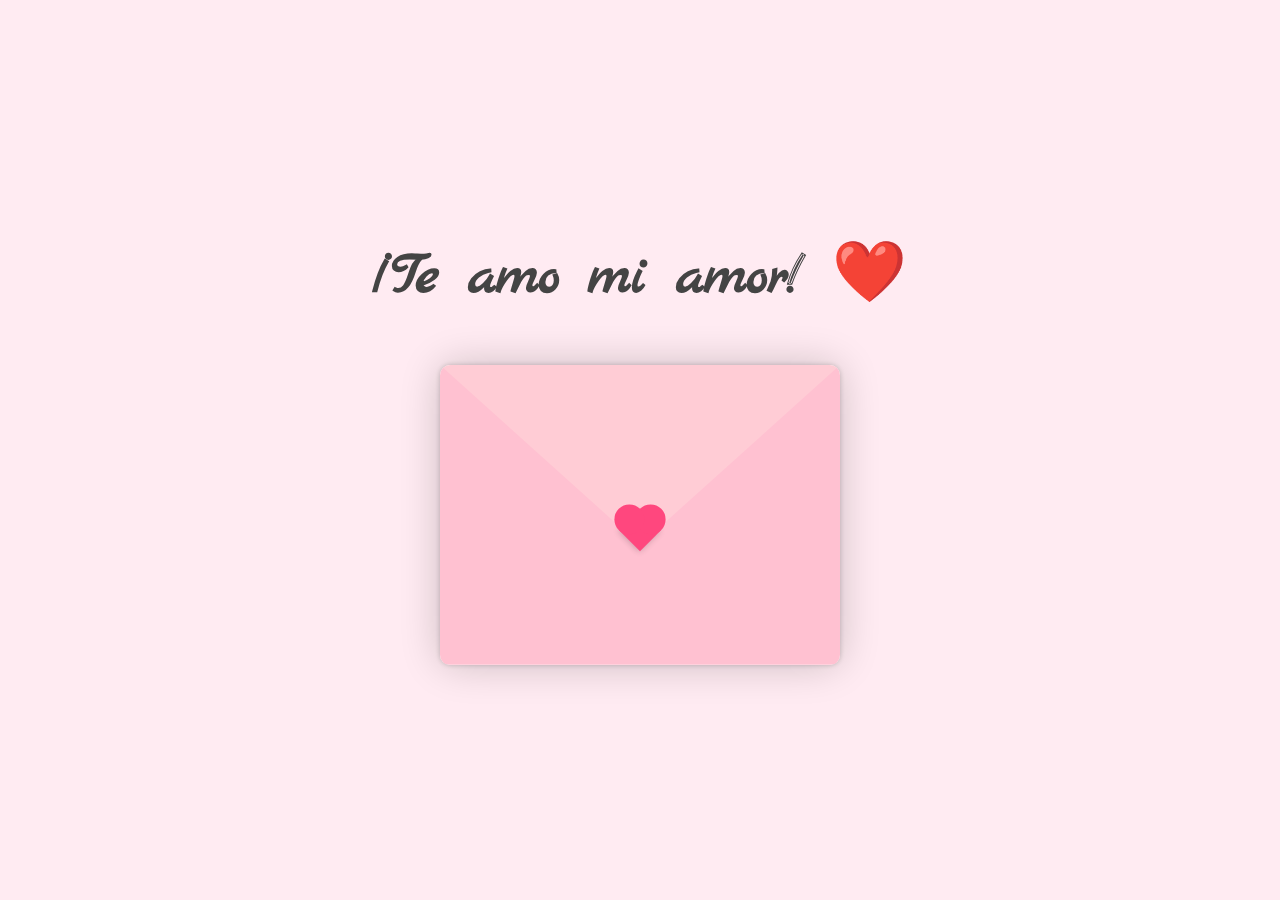
<file: index.html>
<!DOCTYPE html>
<html lang="en">
<head>
    <meta charset="UTF-8">
    <meta name="viewport" content="width=device-width, initial-scale=1.0">
    <link rel="preconnect" href="https://fonts.googleapis.com">
    <link rel="preconnect" href="https://fonts.gstatic.com" crossorigin>
    <link href="https://fonts.googleapis.com/css2?family=Marck+Script&display=swap" rel="stylesheet">
    <link rel="stylesheet" href="style.css">
    <title>Carta de </title>
</head>
<body>
    <h1>¡Te amo mi amor! ❤️</h1>
    <div class="container">
        <div class="envelope-wrapper ">
            <div class="envelope">
                <div class="letter">
                    <div class="text">
                        <strong>Querida Estrella</strong>
                        <p>
                            <p>Desde que entraste en mi vida, todo tiene más sentido, como si alguien hubiera optimizado mi código interno para la felicidad. Eres esa <strong>constante</strong> que nunca quiero redefinir, la <em>función perfecta</em> que siempre devuelve alegría.</p>

<p>Si fueras un <strong>algoritmo</strong>, serías el más eficiente para hacerme sonreír. Si fueras un <em>bug</em>, serías el único que nunca querría corregir. Y si fueras una <strong>aplicación</strong>, serías la que siempre tengo anclada en mi corazón.</p>

<p>A tu lado, cada día es una <strong>versión mejorada</strong> de mi vida, con más momentos inolvidables y menos errores (bueno, algunos, pero todos adorables).</p>

<p>Gracias por ser <strong>mi persona favorita</strong>, mi inspiración y mi mejor historia.</p>

<p>Con mucho <strong>código</strong> (y aún más <strong>amor</strong>),<br> 
<em>Tu programador enamorado.</em></p>

<p style="font-size: 0.9em; color: grey;">PD: Si esta carta fuera un programa, su salida sería:</p>
<code>"Eres lo mejor que me ha pasado."</code>
                        </p>
                        
                    </div>
                </div>
            </div>
            <div class="heart"></div>
            <div class="tap-right"></div>
            <div class="tap-left"></div>
        </div>
    </div>
    
    <script src="script.js"></script>
</body>
</html>
</file>
<file: style.css>
* {
    margin: 0;
    padding: 0;
    box-sizing: border-box;
}

:root {
    --primary: #fff;
    --bg-color: #ffebf2; /* Soft pink background */
    --bg-envelope-color: #ffe3ed; /* Light pink envelope */
    --envelope-tab: #ffccd5; /* Darker pink tab */
    --envelope-cover: #ffc1d1; /* Medium pink cover */
    --shadow-color: rgba(0, 0, 0, 0.2);
    --txt-color:  #003049; /* Deep red text */
    --heart-color: #ff477e; /* Bright pink heart */
}

body {
    background: var(--bg-color);
    display: flex;
    align-items: center;
    justify-content: center;
    flex-direction: column;
    height: 100vh;
}

h1 {
    font-family: "Marck Script", serif;
    text-align: center;
    font-size: 60px;
    margin-bottom: 50px;
    color: #444;
}

.container {
    width: 400px;
}

.container > .envelope-wrapper {
    position: relative;
    background-color: var(--bg-envelope-color);
    box-shadow: 0 0 40px var(--shadow-color);
    border-radius: 15px;
}

.envelope-wrapper > .envelope {
    position: relative;
    width: 400px;
    height: 300px;
}

.envelope-wrapper > .envelope::before {
    content: "";
    position: absolute;
    top: 0;
    left: 0;
    right: 0;
    z-index: 4;
    border-top: 180px solid var(--envelope-tab);
    border-right: 200px solid transparent;
    border-left: 200px solid transparent;
    transform-origin: top;
    transition: all 0.5s ease-in-out 0.7s;
    border-radius: 10px;
}

.tap-right {
    position: absolute;
    top: 0;
    right: 0;
    width: 100%;
    height: 100%;
    clip-path: polygon(100% 0, 0 100%, 100% 100%);
    transform: rotate(-90deg,90deg);
    border-bottom-right-radius: 10px;
    border-top-right-radius: 10px;
    border-bottom-left-radius: 10px;
    background-color: var(--envelope-cover);
}

.tap-left {
    position: absolute;
    top: 0;
    left: 0;
    width: 100%;
    height: 100%;
    clip-path: polygon(0 0, 0% 100%, 100% 100%);
    background-color: var(--envelope-cover);
    transform: rotate(90deg, -90deg);
    border-top-left-radius: 10px;
    border-bottom-left-radius: 10px;
    border-bottom-right-radius: 10px;
}
  

.envelope-wrapper.disable-envelope .envelope::before {
    pointer-events: none;
}


.envelope > .letter {
    position: absolute;
    bottom: 0;
    width: 100%;
    height: 100%;
    background: var(--primary);
    text-align: center;
    box-shadow: 0 0 5px var(--shadow-color);
    padding: 20px;
    border-radius: 10px;
    transition: transform .5s ease-in-out;

}

.envelope > .letter > .text {
    font-family: "Gill Sans", "Gill Sans MT", Calibri, "Trebuchet MS", sans-serif;
    color: var(--txt-color);
    text-align: left;
    font-size: 12px;
    border: 3px dotted var(--txt-color);
    padding: 10px;
    height: 100%;
    line-height: 16px;
    cursor: pointer;
    overflow: scroll;
}

.heart {
    position: absolute;
    top: 50%;
    left: 50%;
    width: 30px;
    height: 30px;
    background: var(--heart-color);
    transform: translate(-50%, 0%) rotate(45deg);
    transition: transform 0.5s ease-in-out 1s;
    box-shadow: 0 1px 6px var(--shadow-color);
    cursor: pointer;
    z-index: 999;
}

.heart:before,
.heart:after {
    content: "";
    position: absolute;
    width: 30px;
    height: 30px;
    background-color: var(--heart-color);
    border-radius: 80%;
}

.heart:before {
    top: -15px;
}
  
.heart:after {
    right: 15px;
}

.flap > .envelope:before {
    transform: rotateX(180deg);
    z-index: 0;
}

.flap > .heart {
    transform: rotate(90deg);
    transition-delay: 0.4s;
}

.letter.letter-opening {
    transform: translateY(-290px);
    transition: transform .5s ease-in-out;
}

.letter.closing-letter {
    transform: translateY(-290px);
    transition: transform .5s ease-in-out;
    z-index: 10000;
}

.letter.opened{
    z-index: 10000;
}

::-webkit-scrollbar {
    width: 8px; 
}

::-webkit-scrollbar-track {
    background: transparent; 
    border-radius: 4px;
}

::-webkit-scrollbar-thumb {
    background: var(--envelope-cover); 
    border-radius: 4px;
}

::-webkit-scrollbar-thumb:hover {
    background: var(--heart-color); 
}

@media  screen and  (max-width: 400px){
    .container {
        width: 300px;
    }

    
    .envelope-wrapper > .envelope {
        position: relative;
        width: 300px;
        height: 250px;
    }

    .tap-left,
    .tap-right{
        width: 100%;
    }

    
    .envelope-wrapper > .envelope::before {
        border-top: 150px solid var(--envelope-tab);
        border-right: 150px solid transparent;
        border-left: 150px solid transparent;
}

}
</file>
